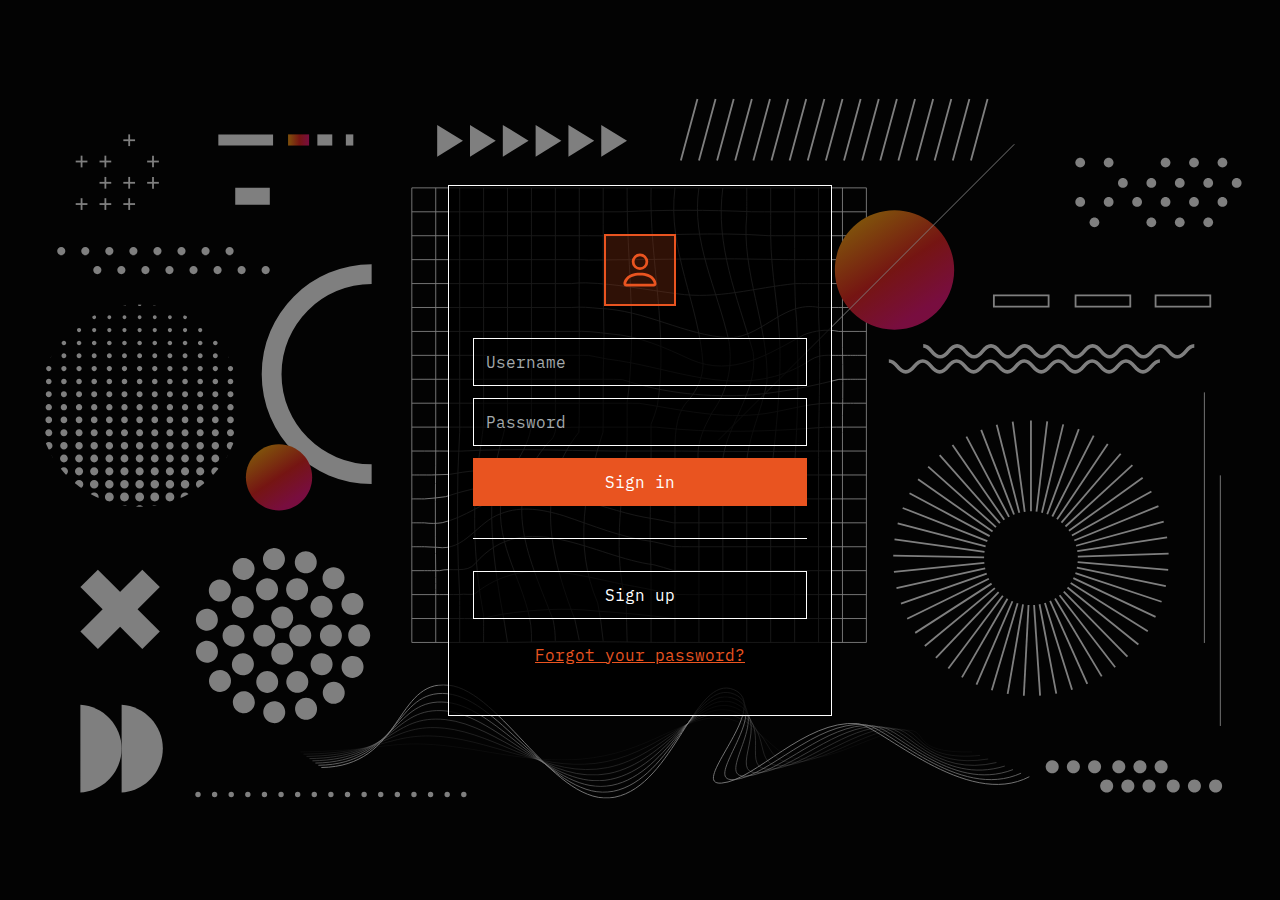
<file: index.html>
<!DOCTYPE html>
<html data-bs-theme="light" lang="en">

<head>
    <meta charset="utf-8">
    <meta name="viewport" content="width=device-width, initial-scale=1.0, shrink-to-fit=no">
    <title>Login_Page_Abstract</title>
    <link rel="stylesheet" href="https://cdn.jsdelivr.net/npm/bootstrap@5.3.3/dist/css/bootstrap.min.css">
    <link rel="stylesheet" href="assets/css/IBM%20Plex%20Mono.css?h=dde2542aff80c9e9c5f73d7c1d3cd562">
    <link rel="stylesheet" href="assets/css/btn.css?h=05211a4ec21d6eed2a97d7041a49a99e">
    <link rel="stylesheet" href="assets/css/login.css?h=5e17d1b8e0e84a9bf88dcebcd41a5f0c">
    <link rel="stylesheet" href="assets/css/styles.css?h=3df31a601b1b56e66e3b6414217f8863">
</head>

<body>
    <section class="d-flex justify-content-center align-items-center" style="width: 100%;min-height: 100vh;background: linear-gradient(rgba(0, 0, 0, 0.5) 0%, rgba(0, 0, 0, 0.5) 100%), url(&quot;assets/img/main.svg?h=372684a91de62aa0f43f7d21e70b5852&quot;) center / cover no-repeat, black;padding: 12px;">
        <!-- Start: 1 Row 1 Column -->
        <div class="container">
            <div class="row">
                <div class="col-md-12 d-flex justify-content-center align-items-center">
                    <div class="card bg-transparent bg-opacity-75 border-white mb-5" id="login-card" data-bs-theme="dark" style="margin-bottom: 0!important;border-radius: 0;width: 100%;border-width: 1px;">
                        <div class="card-body d-flex flex-column justify-content-center align-items-center" style="padding: 48px 24px;background: rgba(0, 0, 0, 0.8);">
                            <div class="bs-icon-xl bs-icon-primary-light bs-icon my-4" style="background: var(--primary-op);margin-top: 0!important;margin-bottom: 32px!important;"><svg xmlns="http://www.w3.org/2000/svg" width="1em" height="1em" fill="currentColor" viewBox="0 0 16 16" class="bi bi-person" style="height: 72px;width: 72px;padding: 12px;border-width: 2px;border-style: solid;color: var(--main);background: var(--main-op);">
                                    <path d="M8 8a3 3 0 1 0 0-6 3 3 0 0 0 0 6m2-3a2 2 0 1 1-4 0 2 2 0 0 1 4 0m4 8c0 1-1 1-1 1H3s-1 0-1-1 1-4 6-4 6 3 6 4m-1-.004c-.001-.246-.154-.986-.832-1.664C11.516 10.68 10.289 10 8 10c-2.29 0-3.516.68-4.168 1.332-.678.678-.83 1.418-.832 1.664z"></path>
                                </svg></div>
                            <form class="text-center d-flex flex-column justify-content-center align-items-center" method="post" style="width: 100%;"><input class="form-control d-flex justify-content-center align-items-center" type="email" name="Username" placeholder="Username" style="border-radius: 0;margin-bottom: 12px;height: 48px;background: rgba(0, 0, 0, 0.5);border-color: white;" required="" autocomplete="username"><input class="form-control d-flex justify-content-center align-items-center" type="password" name="Confirm" placeholder="Password" style="margin-bottom: 12px;border-radius: 0;height: 48px;background: rgba(0, 0, 0, 0.5);border-color: white;" required="" autocomplete="current-password"><button class="btn btn-primary d-flex justify-content-center align-items-center d-block w-100" type="submit" style="background: var(--main);border-radius: 0;height: 48px;color: white;border-style: solid;border-color: var(--main);">Sign in</button></form>
                            <hr style="background: white;opacity: 1;margin: 32px 0;width: 100%;border-width: 0px;height: 1px;"><a class="btn btn-primary d-flex justify-content-center align-items-center d-block w-100" role="button" style="border-radius: 0;margin-bottom: 24px;height: 48px;width: 256px;background: rgba(0, 0, 0, 0.5);border: 1px solid white ;" href="#">Sign up</a><a href="#" style="color: var(--main);" target="_blank">Forgot your password?</a>
                        </div>
                    </div>
                </div>
            </div>
        </div><!-- End: 1 Row 1 Column -->
    </section>
    <script src="https://cdn.jsdelivr.net/npm/bootstrap@5.3.3/dist/js/bootstrap.bundle.min.js"></script>
</body>

</html>
</file>
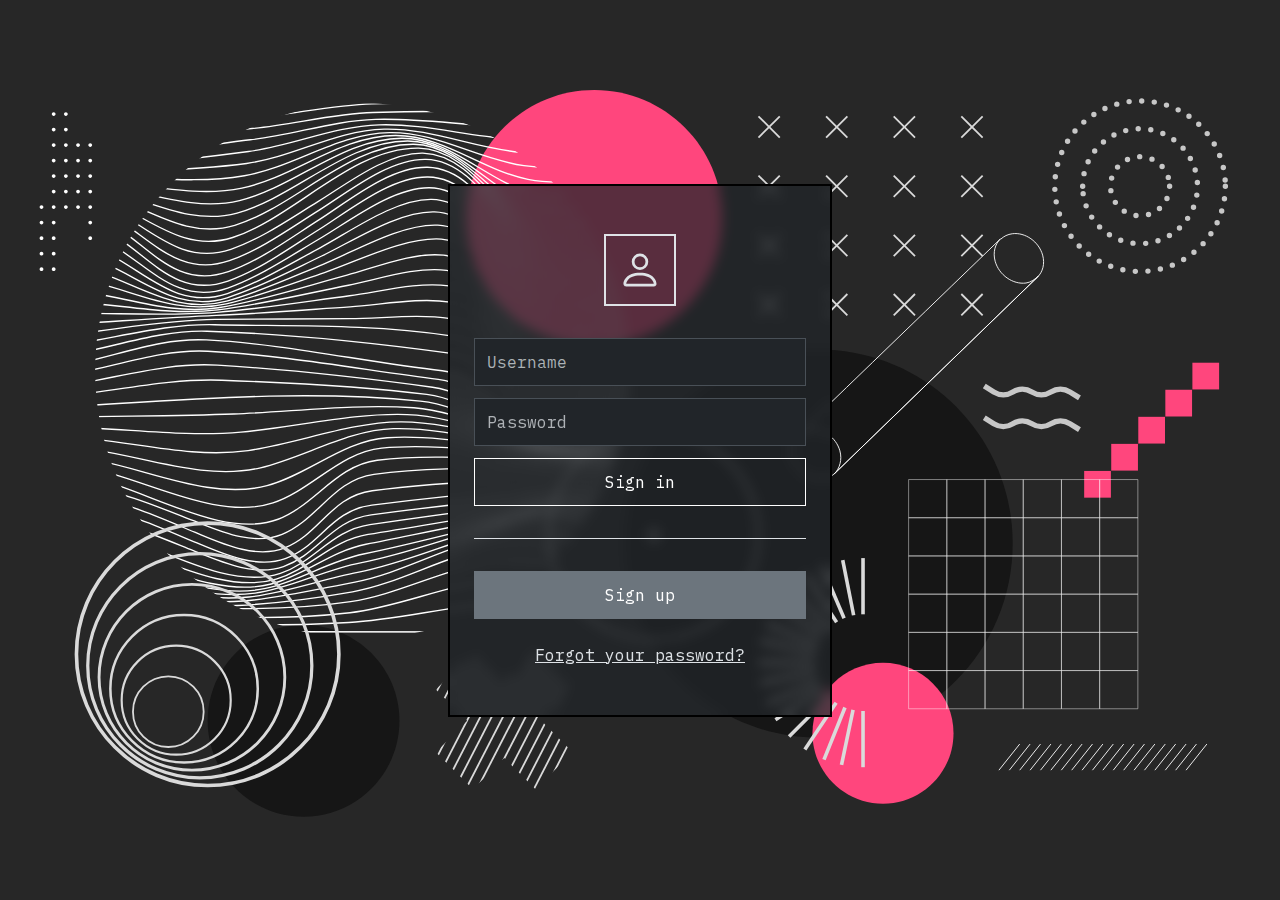
<file: candy.html>
<!DOCTYPE html>
<html data-bs-theme="light" lang="en">

<head>
    <meta charset="utf-8">
    <meta name="viewport" content="width=device-width, initial-scale=1.0, shrink-to-fit=no">
    <title>Login_Page_Abstract</title>
    <link rel="stylesheet" href="https://cdn.jsdelivr.net/npm/bootstrap@5.3.3/dist/css/bootstrap.min.css">
    <link rel="stylesheet" href="assets/css/IBM%20Plex%20Mono.css?h=39aeb0e3f783a7bede81568db33047fd">
    <link rel="stylesheet" href="assets/css/btn.css?h=05211a4ec21d6eed2a97d7041a49a99e">
    <link rel="stylesheet" href="assets/css/login.css?h=5e17d1b8e0e84a9bf88dcebcd41a5f0c">
    <link rel="stylesheet" href="assets/css/styles.css?h=c0a030096601037c445aacb2bb40a603">
</head>

<body>
    <section class="d-flex justify-content-center align-items-center" style="width: 100%;min-height: 100vh;background: url(&quot;assets/img/candy.svg?h=2323a60e0f358e88217ae6183cfed948&quot;) center / cover no-repeat, black;padding: 12px;">
        <!-- Start: 1 Row 1 Column -->
        <div class="container">
            <div class="row">
                <div class="col-md-12 d-flex justify-content-center align-items-center">
                    <div class="card bg-body bg-opacity-75 border-white mb-5" id="login-card" data-bs-theme="dark" style="margin-bottom: 0!important;border-radius: 0;border-width: 2px;border-color: black!important;width: 100%;">
                        <div class="card-body d-flex flex-column justify-content-center align-items-center" style="backdrop-filter: blur(6px);-webkit-backdrop-filter: blur(6px);padding: 48px 24px;">
                            <div class="bs-icon-xl bs-icon-primary-light bs-icon my-4" style="background: var(--primary-op);margin-top: 0!important;margin-bottom: 32px!important;"><svg xmlns="http://www.w3.org/2000/svg" width="1em" height="1em" fill="currentColor" viewBox="0 0 16 16" class="bi bi-person" style="height: 72px;width: 72px;padding: 12px;border-width: 2px;border-style: solid;color: var(--candy);background: var(--candy-op);">
                                    <path d="M8 8a3 3 0 1 0 0-6 3 3 0 0 0 0 6m2-3a2 2 0 1 1-4 0 2 2 0 0 1 4 0m4 8c0 1-1 1-1 1H3s-1 0-1-1 1-4 6-4 6 3 6 4m-1-.004c-.001-.246-.154-.986-.832-1.664C11.516 10.68 10.289 10 8 10c-2.29 0-3.516.68-4.168 1.332-.678.678-.83 1.418-.832 1.664z"></path>
                                </svg></div>
                            <form class="text-center d-flex flex-column justify-content-center align-items-center" method="post" style="width: 100%;"><input class="form-control d-flex justify-content-center align-items-center" type="email" name="Username" placeholder="Username" style="border-radius: 0;margin-bottom: 12px;height: 48px;" required="" autocomplete="username"><input class="form-control d-flex justify-content-center align-items-center" type="password" name="Confirm" placeholder="Password" style="margin-bottom: 12px;border-radius: 0;height: 48px;" required="" autocomplete="current-password"><button class="btn btn-primary d-flex justify-content-center align-items-center d-block w-100" type="submit" style="background: var(--candy);border-radius: 0;height: 48px;color: white;border-style: solid;border-color: var(--candy);">Sign in</button></form>
                            <hr style="background: white;opacity: 1;margin: 32px 0;width: 100%;"><a class="btn btn-primary d-flex justify-content-center align-items-center d-block w-100" role="button" style="background: var(--bs-secondary);border-radius: 0;border: 1px solid var(--bs-secondary);margin-bottom: 24px;height: 48px;width: 256px;" href="#">Sign up</a><a href="https://example.com" style="color: var(--candy);" target="_blank">Forgot your password?</a>
                        </div>
                    </div>
                </div>
            </div>
        </div><!-- End: 1 Row 1 Column -->
    </section>
    <script src="https://cdn.jsdelivr.net/npm/bootstrap@5.3.3/dist/js/bootstrap.bundle.min.js"></script>
</body>

</html>
</file>
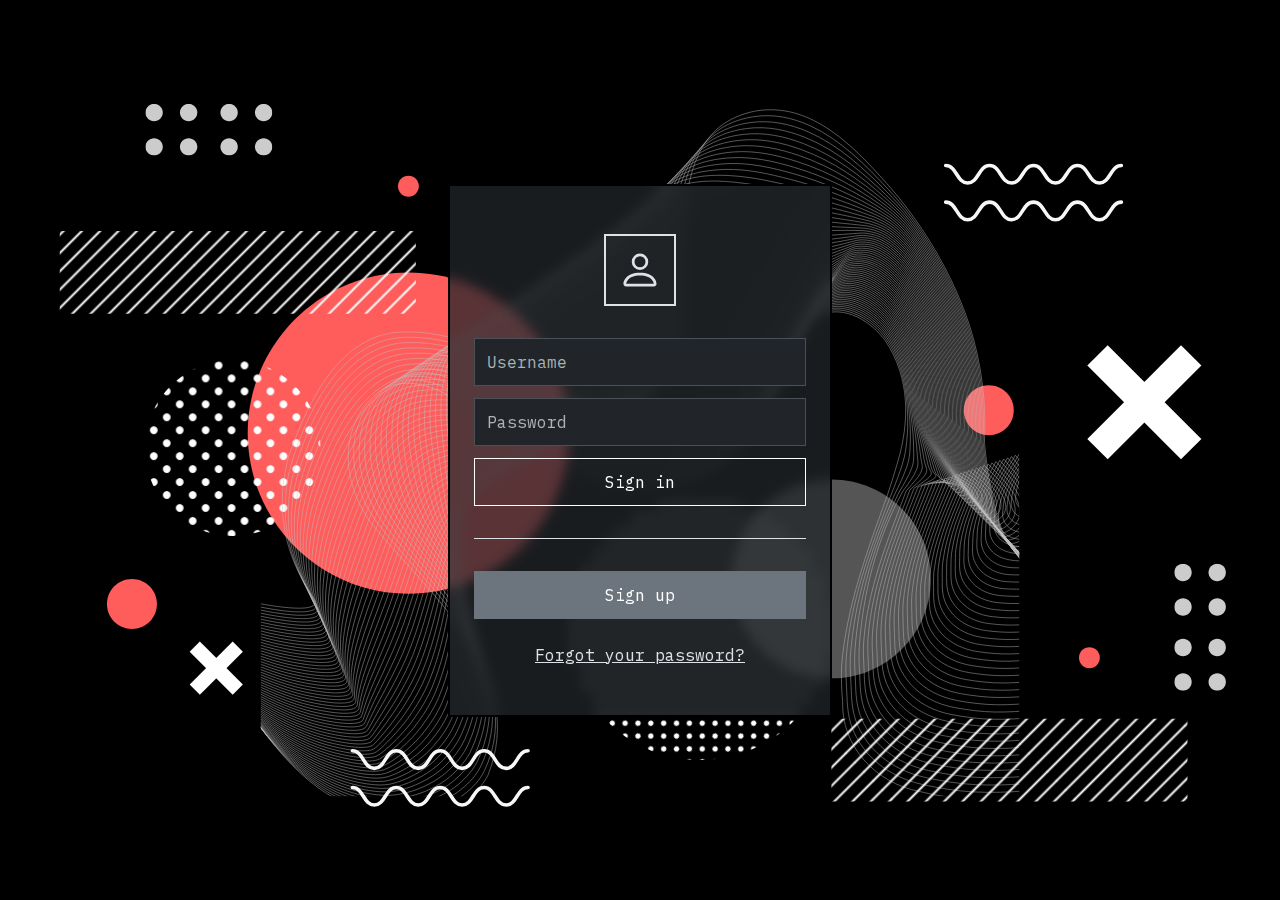
<file: mars.html>
<!DOCTYPE html>
<html data-bs-theme="light" lang="en">

<head>
    <meta charset="utf-8">
    <meta name="viewport" content="width=device-width, initial-scale=1.0, shrink-to-fit=no">
    <title>Login_Page_Abstract</title>
    <link rel="stylesheet" href="https://cdn.jsdelivr.net/npm/bootstrap@5.3.3/dist/css/bootstrap.min.css">
    <link rel="stylesheet" href="assets/css/IBM%20Plex%20Mono.css?h=5112b3734f33af33a68c634260bf04f9">
    <link rel="stylesheet" href="assets/css/btn.css?h=05211a4ec21d6eed2a97d7041a49a99e">
    <link rel="stylesheet" href="assets/css/login.css?h=5e17d1b8e0e84a9bf88dcebcd41a5f0c">
    <link rel="stylesheet" href="assets/css/styles.css?h=0b906c88d64895d9031df9acea844e57">
</head>

<body>
    <section class="d-flex justify-content-center align-items-center" style="width: 100%;min-height: 100vh;background: url(&quot;assets/img/mars.svg?h=27a2ad32c9b5210526c5170242686ef0&quot;) center / cover no-repeat, black;padding: 12px;">
        <!-- Start: 1 Row 1 Column -->
        <div class="container">
            <div class="row">
                <div class="col-md-12 d-flex justify-content-center align-items-center">
                    <div class="card bg-body bg-opacity-75 border-white mb-5" id="login-card" data-bs-theme="dark" style="margin-bottom: 0!important;border-radius: 0;border-width: 2px;border-color: black!important;width: 100%;">
                        <div class="card-body d-flex flex-column justify-content-center align-items-center" style="backdrop-filter: blur(6px);-webkit-backdrop-filter: blur(6px);padding: 48px 24px;">
                            <div class="bs-icon-xl bs-icon-primary-light bs-icon my-4" style="background: var(--primary-op);margin-top: 0!important;margin-bottom: 32px!important;"><svg xmlns="http://www.w3.org/2000/svg" width="1em" height="1em" fill="currentColor" viewBox="0 0 16 16" class="bi bi-person" style="height: 72px;width: 72px;padding: 12px;border-width: 2px;border-style: solid;color: var(--mars);background: var(--mars-op);">
                                    <path d="M8 8a3 3 0 1 0 0-6 3 3 0 0 0 0 6m2-3a2 2 0 1 1-4 0 2 2 0 0 1 4 0m4 8c0 1-1 1-1 1H3s-1 0-1-1 1-4 6-4 6 3 6 4m-1-.004c-.001-.246-.154-.986-.832-1.664C11.516 10.68 10.289 10 8 10c-2.29 0-3.516.68-4.168 1.332-.678.678-.83 1.418-.832 1.664z"></path>
                                </svg></div>
                            <form class="text-center d-flex flex-column justify-content-center align-items-center" method="post" style="width: 100%;"><input class="form-control d-flex justify-content-center align-items-center" type="email" name="Username" placeholder="Username" style="border-radius: 0;margin-bottom: 12px;height: 48px;" required="" autocomplete="username"><input class="form-control d-flex justify-content-center align-items-center" type="password" name="Confirm" placeholder="Password" style="margin-bottom: 12px;border-radius: 0;height: 48px;" required="" autocomplete="current-password"><button class="btn btn-primary d-flex justify-content-center align-items-center d-block w-100" type="submit" style="background: var(--mars);border-radius: 0;height: 48px;color: white;border-style: solid;border-color: var(--mars);">Sign in</button></form>
                            <hr style="background: white;opacity: 1;margin: 32px 0;width: 100%;"><a class="btn btn-primary d-flex justify-content-center align-items-center d-block w-100" role="button" style="background: var(--bs-secondary);border-radius: 0;border: 1px solid var(--bs-secondary);margin-bottom: 24px;height: 48px;width: 256px;" href="/">Sign up</a><a href="https://example.com" style="color: var(--mars);" target="_blank">Forgot your password?</a>
                        </div>
                    </div>
                </div>
            </div>
        </div><!-- End: 1 Row 1 Column -->
    </section>
    <script src="https://cdn.jsdelivr.net/npm/bootstrap@5.3.3/dist/js/bootstrap.bundle.min.js"></script>
</body>

</html>
</file>
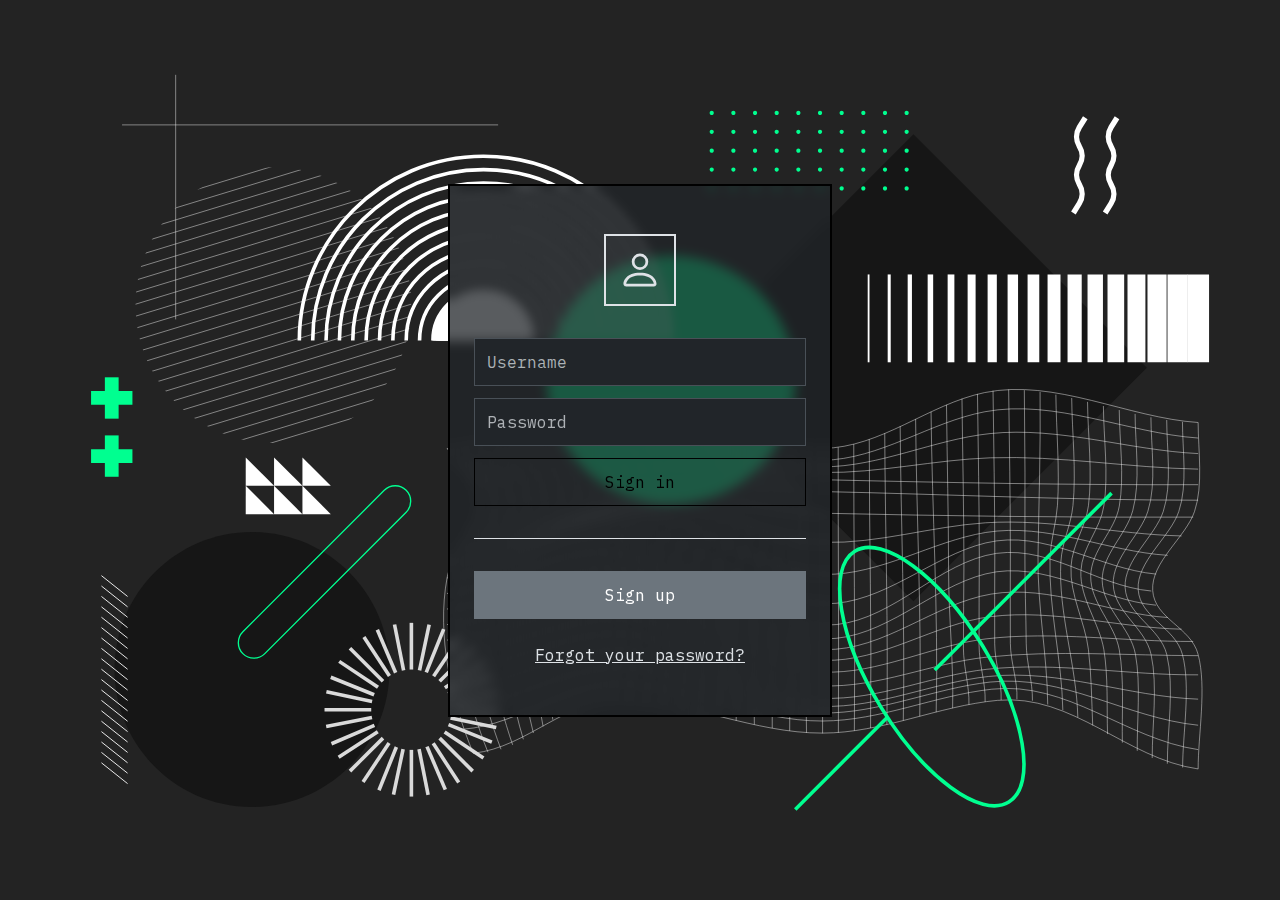
<file: matrix.html>
<!DOCTYPE html>
<html data-bs-theme="light" lang="en">

<head>
    <meta charset="utf-8">
    <meta name="viewport" content="width=device-width, initial-scale=1.0, shrink-to-fit=no">
    <title>Login_Page_Abstract</title>
    <link rel="stylesheet" href="https://cdn.jsdelivr.net/npm/bootstrap@5.3.3/dist/css/bootstrap.min.css">
    <link rel="stylesheet" href="assets/css/IBM%20Plex%20Mono.css?h=6cc9582869371bd954c7a5760f671fd3">
    <link rel="stylesheet" href="assets/css/btn.css?h=05211a4ec21d6eed2a97d7041a49a99e">
    <link rel="stylesheet" href="assets/css/login.css?h=5e17d1b8e0e84a9bf88dcebcd41a5f0c">
    <link rel="stylesheet" href="assets/css/styles.css?h=0b906c88d64895d9031df9acea844e57">
</head>

<body>
    <section class="d-flex justify-content-center align-items-center" style="width: 100%;min-height: 100vh;background: url(&quot;assets/img/matrix.svg?h=08a438c9a2ff4d3bf7673a5fdb2acda9&quot;) center / cover no-repeat, black;padding: 12px;">
        <!-- Start: 1 Row 1 Column -->
        <div class="container">
            <div class="row">
                <div class="col-md-12 d-flex justify-content-center align-items-center">
                    <div class="card bg-body bg-opacity-75 border-white mb-5" id="login-card" data-bs-theme="dark" style="margin-bottom: 0!important;border-radius: 0;border-width: 2px;border-color: black!important;width: 100%;">
                        <div class="card-body d-flex flex-column justify-content-center align-items-center" style="backdrop-filter: blur(6px);-webkit-backdrop-filter: blur(6px);padding: 48px 24px;">
                            <div class="bs-icon-xl bs-icon-primary-light bs-icon my-4" style="background: var(--primary-op);margin-top: 0!important;margin-bottom: 32px!important;"><svg xmlns="http://www.w3.org/2000/svg" width="1em" height="1em" fill="currentColor" viewBox="0 0 16 16" class="bi bi-person" style="height: 72px;width: 72px;padding: 12px;border-width: 2px;border-style: solid;color: var(--matrix);background: var(--matrix-op);">
                                    <path d="M8 8a3 3 0 1 0 0-6 3 3 0 0 0 0 6m2-3a2 2 0 1 1-4 0 2 2 0 0 1 4 0m4 8c0 1-1 1-1 1H3s-1 0-1-1 1-4 6-4 6 3 6 4m-1-.004c-.001-.246-.154-.986-.832-1.664C11.516 10.68 10.289 10 8 10c-2.29 0-3.516.68-4.168 1.332-.678.678-.83 1.418-.832 1.664z"></path>
                                </svg></div>
                            <form class="text-center d-flex flex-column justify-content-center align-items-center" method="post" style="width: 100%;"><input class="form-control d-flex justify-content-center align-items-center" type="email" name="Username" placeholder="Username" style="border-radius: 0;margin-bottom: 12px;height: 48px;" required="" autocomplete="username"><input class="form-control d-flex justify-content-center align-items-center" type="password" name="Confirm" placeholder="Password" style="margin-bottom: 12px;border-radius: 0;height: 48px;" required="" autocomplete="current-password"><button class="btn btn-primary d-flex justify-content-center align-items-center d-block w-100" type="submit" style="background: var(--matrix);border-radius: 0;height: 48px;border-style: solid;border-color: var(--matrix);color: black;">Sign in</button></form>
                            <hr style="background: white;opacity: 1;margin: 32px 0;width: 100%;"><a class="btn btn-primary d-flex justify-content-center align-items-center d-block w-100" role="button" style="background: var(--bs-secondary);border-radius: 0;border: 1px solid var(--bs-secondary);margin-bottom: 24px;height: 48px;width: 256px;" href="#">Sign up</a><a href="https://example.com" style="color: var(--matrix);" target="_blank">Forgot your password?</a>
                        </div>
                    </div>
                </div>
            </div>
        </div><!-- End: 1 Row 1 Column -->
    </section>
    <script src="https://cdn.jsdelivr.net/npm/bootstrap@5.3.3/dist/js/bootstrap.bundle.min.js"></script>
</body>

</html>
</file>
<file: assets/css/btn.css>
.btn {
  transition: background-color 0.4s ease, transform 0.1s ease;
}

.btn:hover {
  opacity: 0.8!important;
}

.btn:active {
  transform: translateY(2px);
}
</file>
<file: assets/css/login.css>
@media (min-width: 768px) {
  #login-card {
    width: 384px!important;
  }
}
</file>
<file: assets/css/styles.css>
:root {
  --main: rgb(233, 84, 32);
  --main-op: rgba(233, 84, 32, 0.2);
}

body {
  font-family: 'IBM Plex Mono', monospace;
}
</file>
